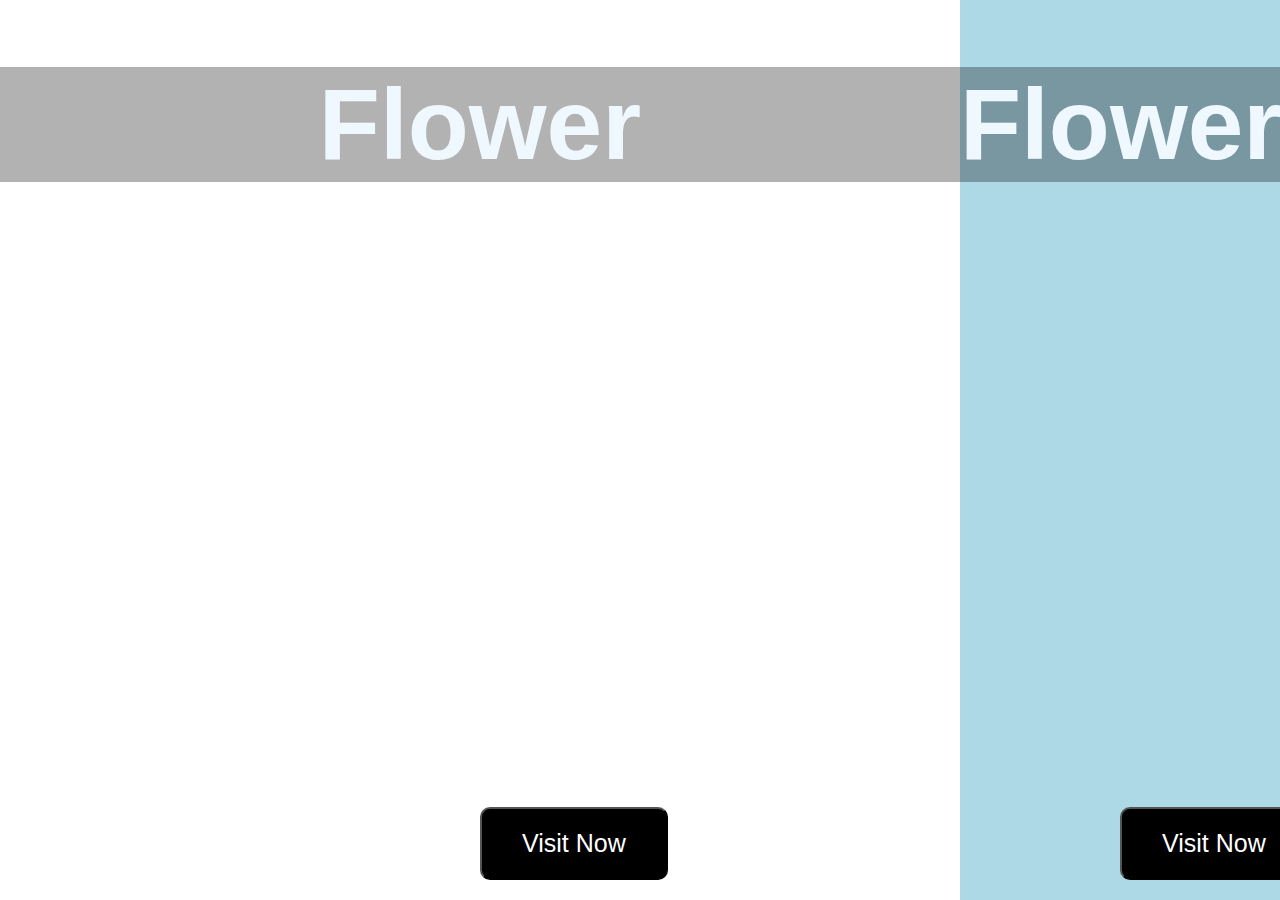
<file: Animated_Hovering_Effect/index.html>
<!DOCTYPE html>
<html lang="en">
  <head>
    <meta charset="UTF-8" />
    <meta name="viewport" content="width=device-width, initial-scale=1.0" />
    <title>Document</title>
    <link rel="stylesheet" href="style.css" />
  </head>
  <body>
    <div class="container">
      <div class="split left">
        <h1>Flower</h1>
        <button class="btn">Visit Now</button>
      </div>

      <div class="split right">
        <h1>Flower</h1>
        <button class="btn">Visit Now</button>
      </div>
    </div>
    <script src="script.js"></script>
  </body>
</html>
</file>
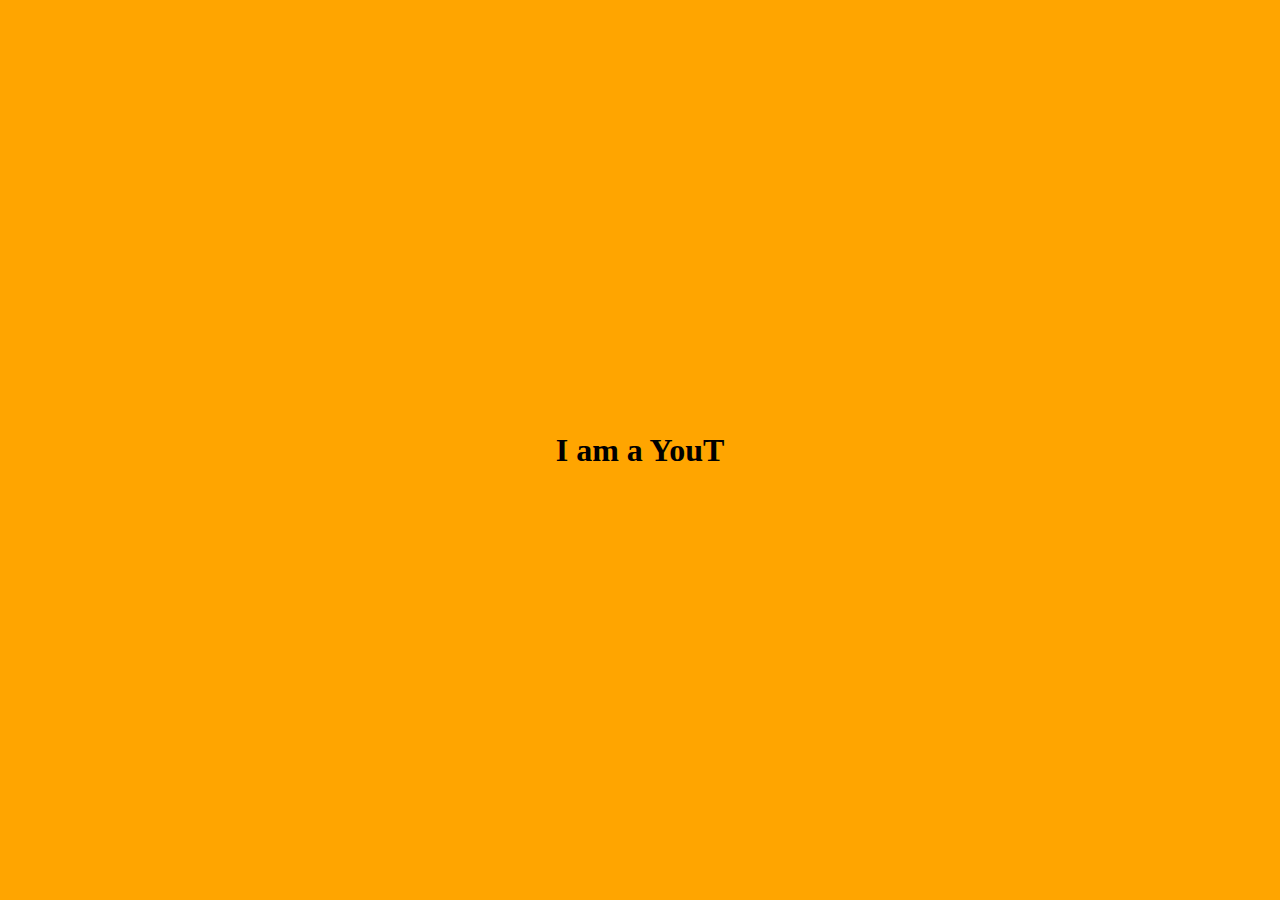
<file: Auto_Text_Typing_Effect/index.html>
<!DOCTYPE html>
<html lang="en">
  <head>
    <meta charset="UTF-8" />
    <meta name="viewport" content="width=device-width, initial-scale=1.0" />
    <title>Document</title>
    <link rel="stylesheet" href="style.css" />
  </head>
  <body>
    <div class="container"></div>
    <script src="script.js"></script>
  </body>
</html>
</file>
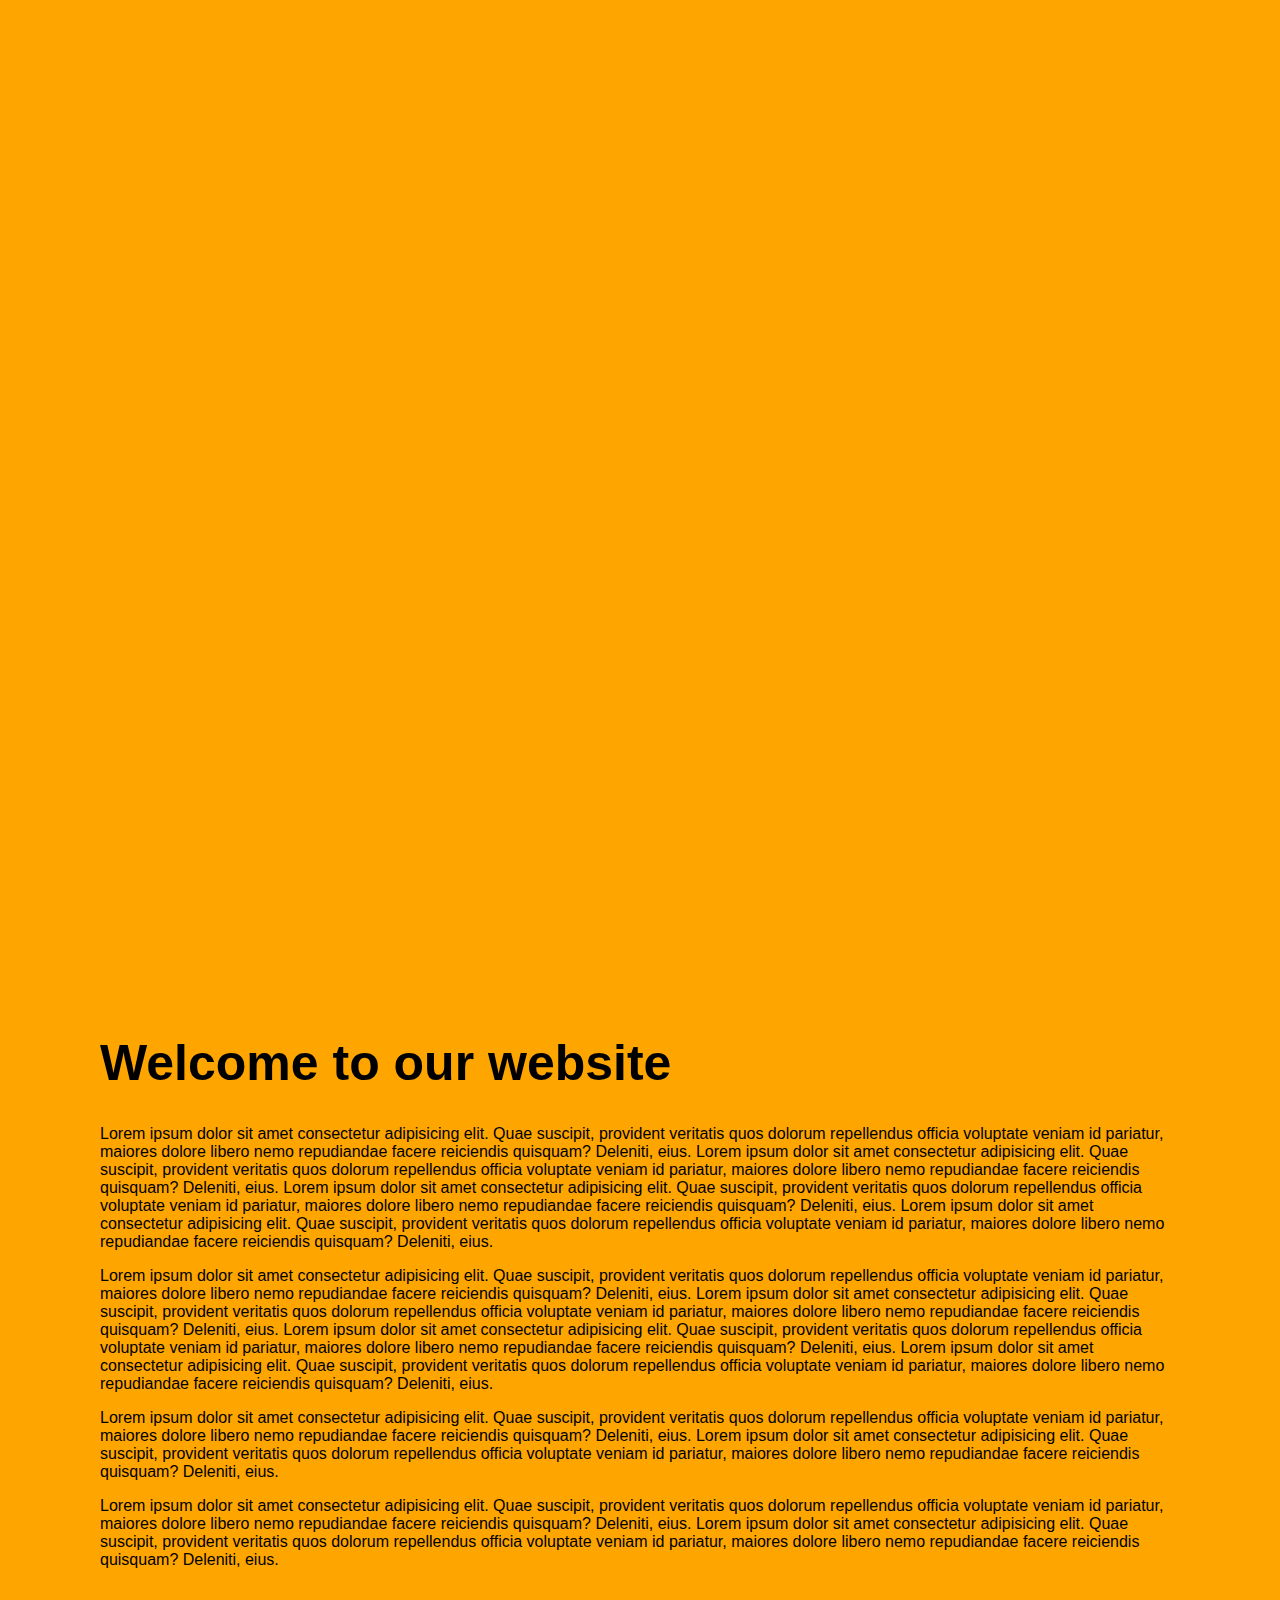
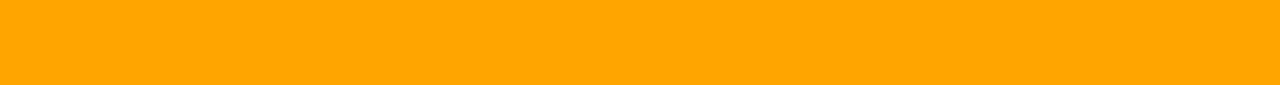
<file: Background_Image_Scroll/index.html>
<!DOCTYPE html>
<html lang="en">
  <head>
    <meta charset="UTF-8" />
    <meta name="viewport" content="width=device-width, initial-scale=1.0" />
    <title>Document</title>
    <link rel="stylesheet" href="style.css" />
  </head>
  <body>
    <div class="bgImage" id="bgImage"></div>
    <div class="container">
      <h1>Welcome to our website</h1>
      <p>
        Lorem ipsum dolor sit amet consectetur adipisicing elit. Quae suscipit,
        provident veritatis quos dolorum repellendus officia voluptate veniam id
        pariatur, maiores dolore libero nemo repudiandae facere reiciendis
        quisquam? Deleniti, eius. Lorem ipsum dolor sit amet consectetur
        adipisicing elit. Quae suscipit, provident veritatis quos dolorum
        repellendus officia voluptate veniam id pariatur, maiores dolore libero
        nemo repudiandae facere reiciendis quisquam? Deleniti, eius. Lorem ipsum
        dolor sit amet consectetur adipisicing elit. Quae suscipit, provident
        veritatis quos dolorum repellendus officia voluptate veniam id pariatur,
        maiores dolore libero nemo repudiandae facere reiciendis quisquam?
        Deleniti, eius. Lorem ipsum dolor sit amet consectetur adipisicing elit.
        Quae suscipit, provident veritatis quos dolorum repellendus officia
        voluptate veniam id pariatur, maiores dolore libero nemo repudiandae
        facere reiciendis quisquam? Deleniti, eius.
      </p>
      <p>
        Lorem ipsum dolor sit amet consectetur adipisicing elit. Quae suscipit,
        provident veritatis quos dolorum repellendus officia voluptate veniam id
        pariatur, maiores dolore libero nemo repudiandae facere reiciendis
        quisquam? Deleniti, eius. Lorem ipsum dolor sit amet consectetur
        adipisicing elit. Quae suscipit, provident veritatis quos dolorum
        repellendus officia voluptate veniam id pariatur, maiores dolore libero
        nemo repudiandae facere reiciendis quisquam? Deleniti, eius. Lorem ipsum
        dolor sit amet consectetur adipisicing elit. Quae suscipit, provident
        veritatis quos dolorum repellendus officia voluptate veniam id pariatur,
        maiores dolore libero nemo repudiandae facere reiciendis quisquam?
        Deleniti, eius. Lorem ipsum dolor sit amet consectetur adipisicing elit.
        Quae suscipit, provident veritatis quos dolorum repellendus officia
        voluptate veniam id pariatur, maiores dolore libero nemo repudiandae
        facere reiciendis quisquam? Deleniti, eius.
      </p>
      <p>
        Lorem ipsum dolor sit amet consectetur adipisicing elit. Quae suscipit,
        provident veritatis quos dolorum repellendus officia voluptate veniam id
        pariatur, maiores dolore libero nemo repudiandae facere reiciendis
        quisquam? Deleniti, eius. Lorem ipsum dolor sit amet consectetur
        adipisicing elit. Quae suscipit, provident veritatis quos dolorum
        repellendus officia voluptate veniam id pariatur, maiores dolore libero
        nemo repudiandae facere reiciendis quisquam? Deleniti, eius.
      </p>
      <p>
        Lorem ipsum dolor sit amet consectetur adipisicing elit. Quae suscipit,
        provident veritatis quos dolorum repellendus officia voluptate veniam id
        pariatur, maiores dolore libero nemo repudiandae facere reiciendis
        quisquam? Deleniti, eius. Lorem ipsum dolor sit amet consectetur
        adipisicing elit. Quae suscipit, provident veritatis quos dolorum
        repellendus officia voluptate veniam id pariatur, maiores dolore libero
        nemo repudiandae facere reiciendis quisquam? Deleniti, eius.
      </p>
    </div>
    <script src="script.js"></script>
  </body>
</html>
</file>
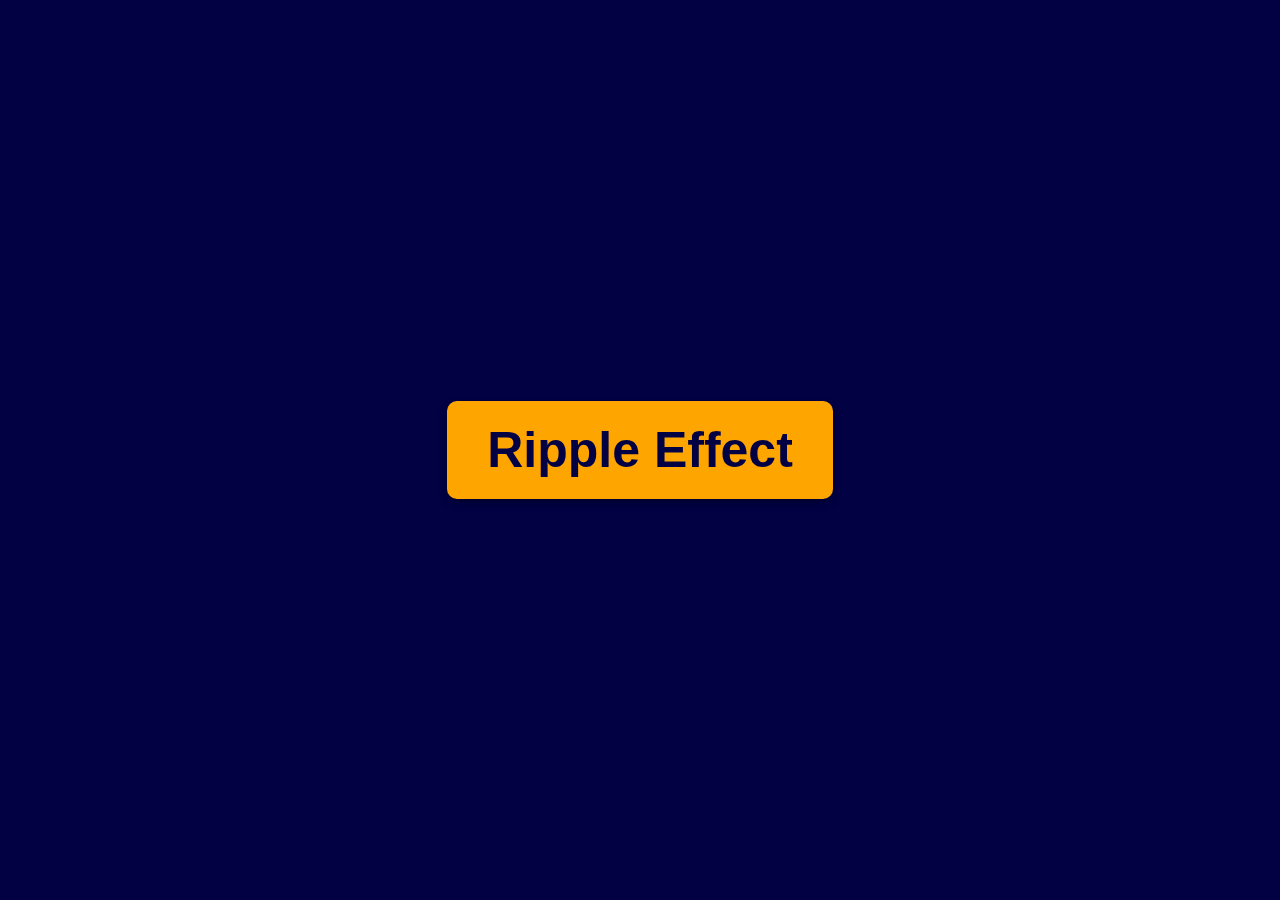
<file: Button_Ripple_Effect/index.html>
<!DOCTYPE html>
<html lang="en">
  <head>
    <meta charset="UTF-8" />
    <meta name="viewport" content="width=device-width, initial-scale=1.0" />
    <title>Document</title>
    <link rel="stylesheet" href="style.css" />
  </head>
  <body>
    <a href="#" class="btn"><span>Ripple Effect</span></a>
    <script src="script.js"></script>
  </body>
</html>
</file>
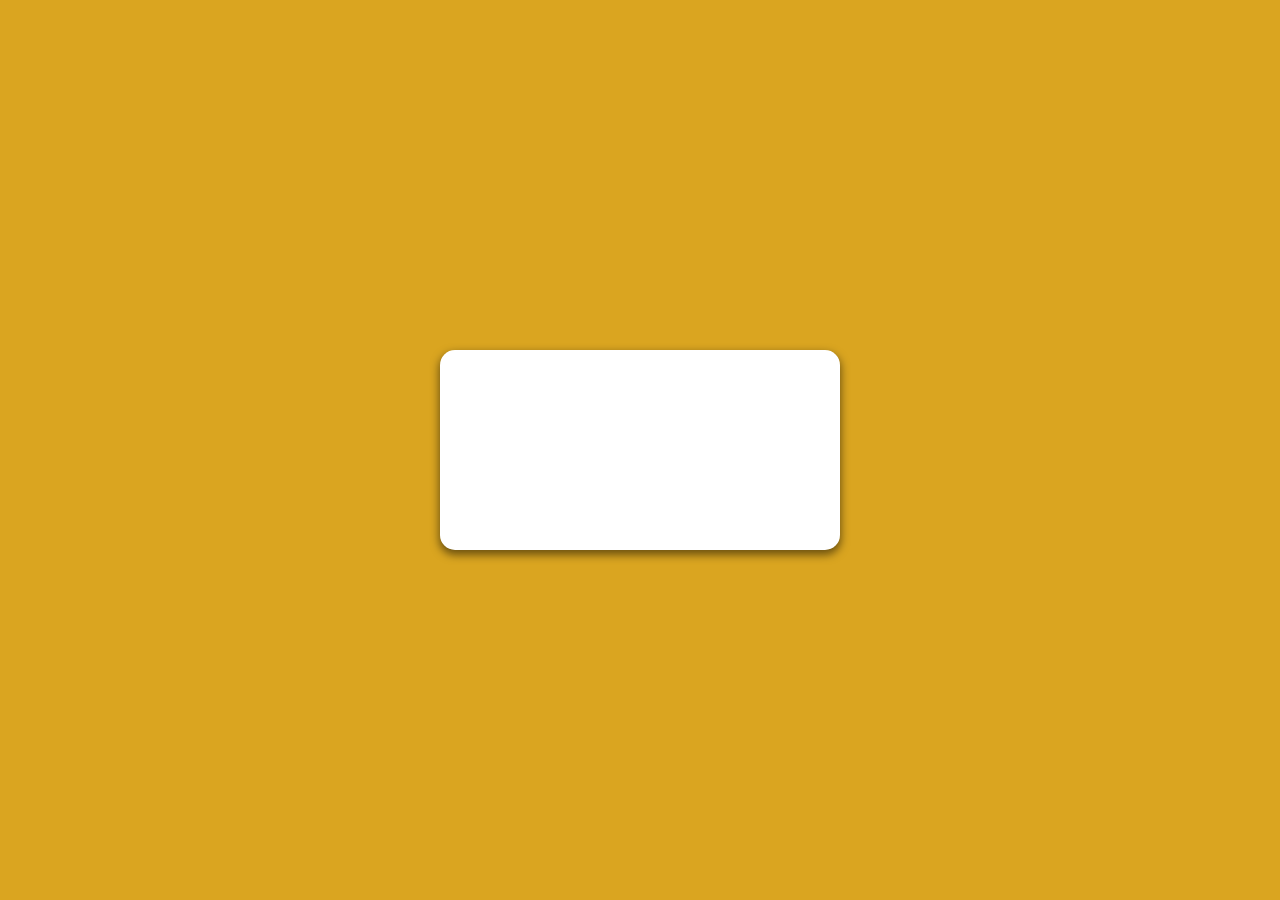
<file: Feedback_Rating/index.html>
<!DOCTYPE html>
<html lang="en">
  <head>
    <meta charset="UTF-8" />
    <meta name="viewport" content="width=device-width, initial-scale=1.0" />
    <title>Document</title>
    <link
      rel="stylesheet"
      href="https://cdnjs.cloudflare.com/ajax/libs/font-awesome/6.5.1/css/all.min.css"
      integrity="sha512-DTOQO9RWCH3ppGqcWaEA1BIZOC6xxalwEsw9c2QQeAIftl+Vegovlnee1c9QX4TctnWMn13TZye+giMm8e2LwA=="
      crossorigin="anonymous"
      referrerpolicy="no-referrer"
    />
    <link rel="stylesheet" href="style.css" />
  </head>
  <body>
    <div class="feedbackContainer">
      <div class="show"></div>
      <div class="emojiContainer">
        <i class="fa-regular fa-face-angry fa-3x"></i>
        <i class="fa-regular fa-face-frown fa-3x"></i>
        <i class="fa-regular fa-face-meh fa-3x"></i>
        <i class="fa-regular fa-face-smile fa-3x"></i>
        <i class="fa-regular fa-face-laugh fa-3x"></i>
      </div>
      <div class="ratingContainer">
        <i class="fa-solid fa-star fa-2x active"></i>
        <i class="fa-solid fa-star fa-2x"></i>
        <i class="fa-solid fa-star fa-2x"></i>
        <i class="fa-solid fa-star fa-2x"></i>
        <i class="fa-solid fa-star fa-2x"></i>
      </div>
    </div>
    <script src="script.js"></script>
  </body>
</html>
</file>
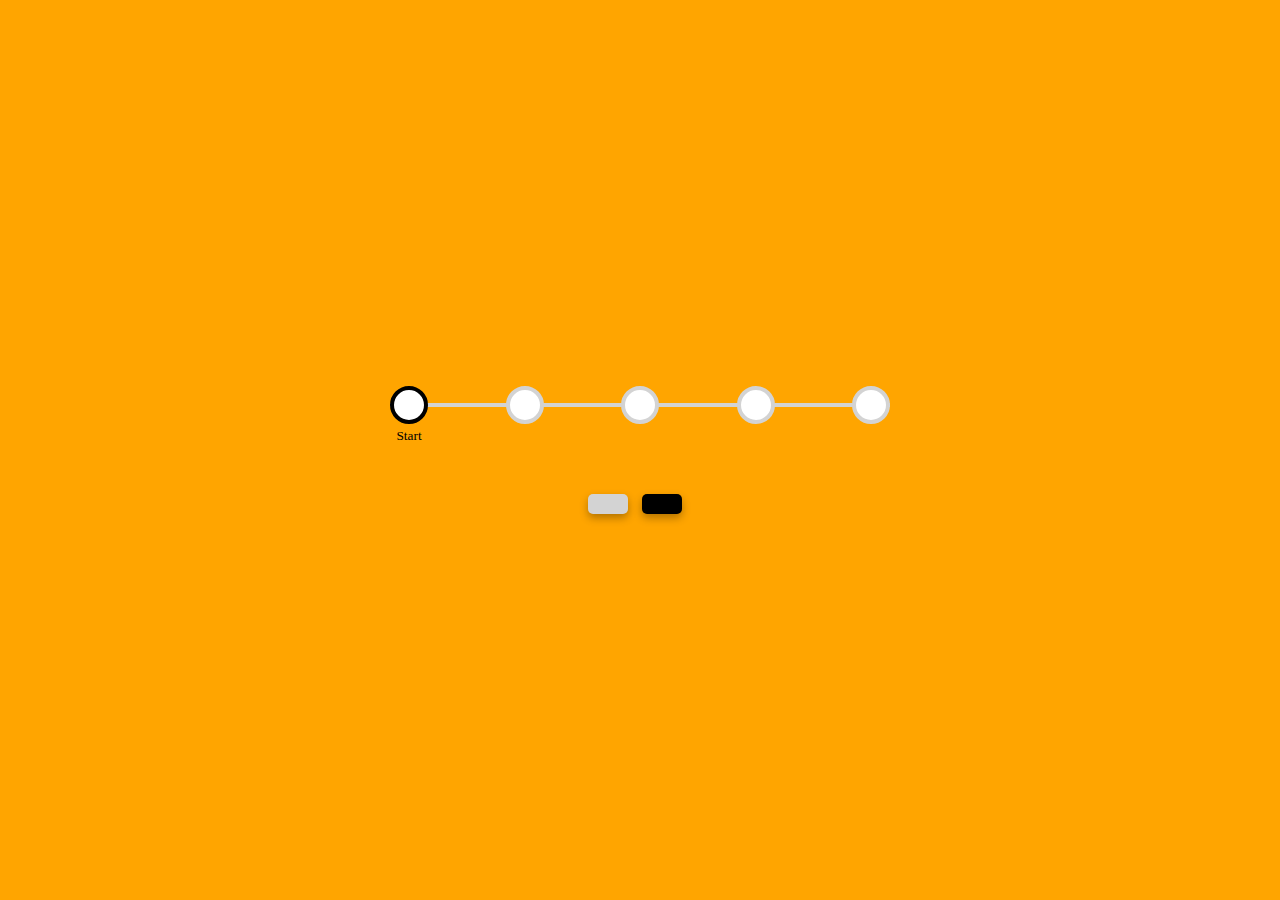
<file: Pogress_Bar/index.html>
<!DOCTYPE html>
<html lang="en">
  <head>
    <meta charset="UTF-8" />
    <meta name="viewport" content="width=device-width, initial-scale=1.0" />
    <title>Stylish Progress Bar</title>
    <link
      rel="stylesheet"
      href="https://cdnjs.cloudflare.com/ajax/libs/font-awesome/6.5.1/css/all.min.css"
      integrity="sha512-DTOQO9RWCH3ppGqcWaEA1BIZOC6xxalwEsw9c2QQeAIftl+Vegovlnee1c9QX4TctnWMn13TZye+giMm8e2LwA=="
      crossorigin="anonymous"
      referrerpolicy="no-referrer"
    />
    <link rel="stylesheet" href="style.css" />
  </head>
  <body>
    <div class="container">
      <div class="progressContainer">
        <hr class="progressBarBack" />
        <hr class="progressBarFront" />

        <div class="step checked">
          <i class="fa-solid fa-check"></i>
          <small>Start</small>
        </div>

        <div class="step">
          <i class="fa-solid fa-xmark"></i>
        </div>

        <div class="step">
          <i class="fa-solid fa-xmark"></i>
        </div>

        <div class="step">
          <i class="fa-solid fa-xmark"></i>
        </div>

        <div class="step">
          <i class="fa-solid fa-xmark"></i>
        </div>
      </div>

      <button class="btn" id="prev" disabled>
        <i class="fa-solid fa-arrow-left"></i>
      </button>
      <button class="btn" id="next">
        <i class="fa-solid fa-arrow-right"></i>
      </button>
    </div>
    <script src="script.js"></script>
  </body>
</html>
</file>
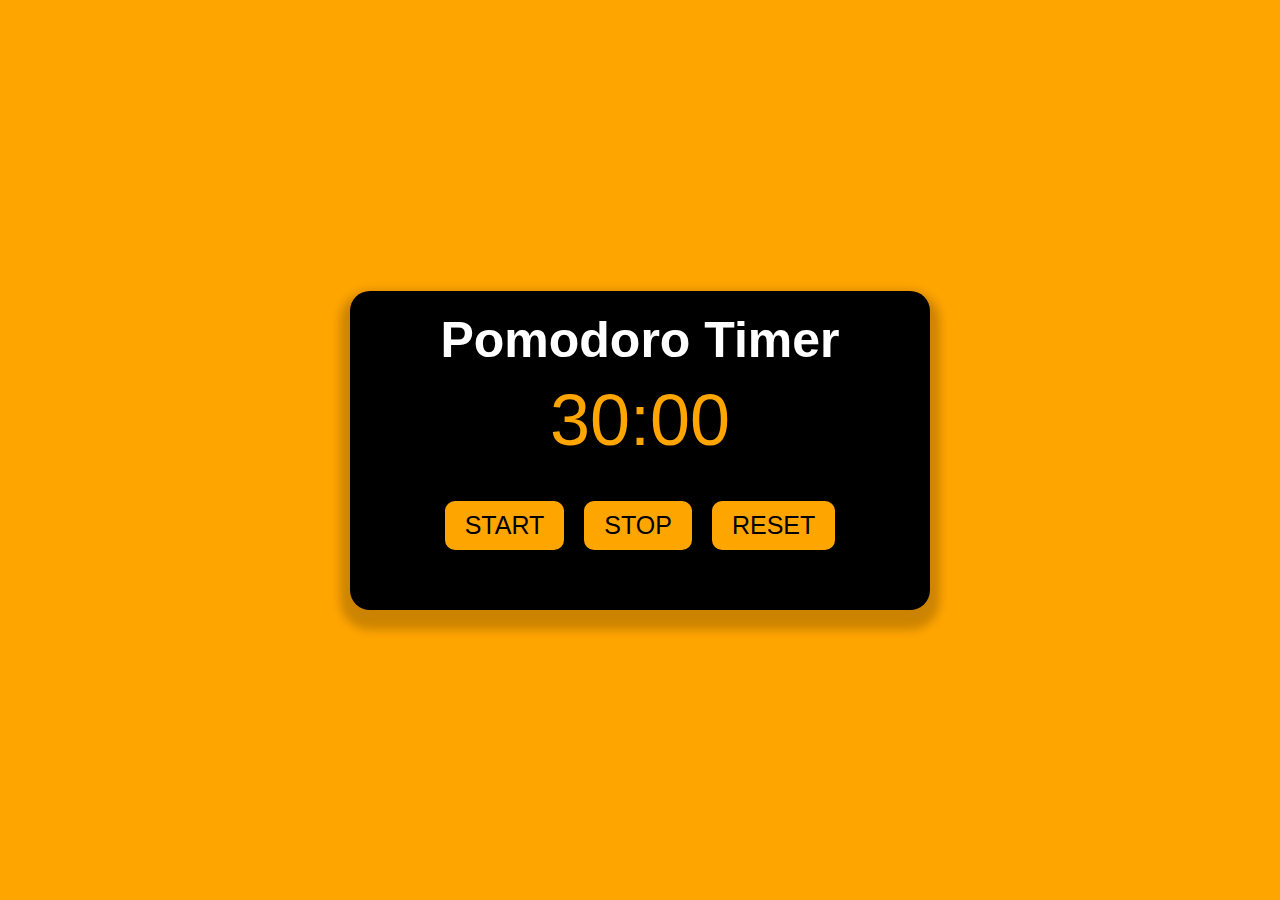
<file: Pomodor_Timer/index.html>
<!DOCTYPE html>
<html lang="en">
  <head>
    <meta charset="UTF-8" />
    <meta name="viewport" content="width=device-width, initial-scale=1.0" />
    <title>Pomodoro Timer</title>
    <link rel="stylesheet" href="style.css" />
  </head>
  <body>
    <div class="container">
      <h1 class="title">Pomodoro Timer</h1>
      <p class="timer" id="timer">30:00</p>
      <div class="buttonWrapper">
        <button id="start">Start</button>
        <button id="stop">Stop</button>
        <button id="reset">Reset</button>
      </div>
    </div>
    <script src="script.js"></script>
  </body>
</html>
</file>
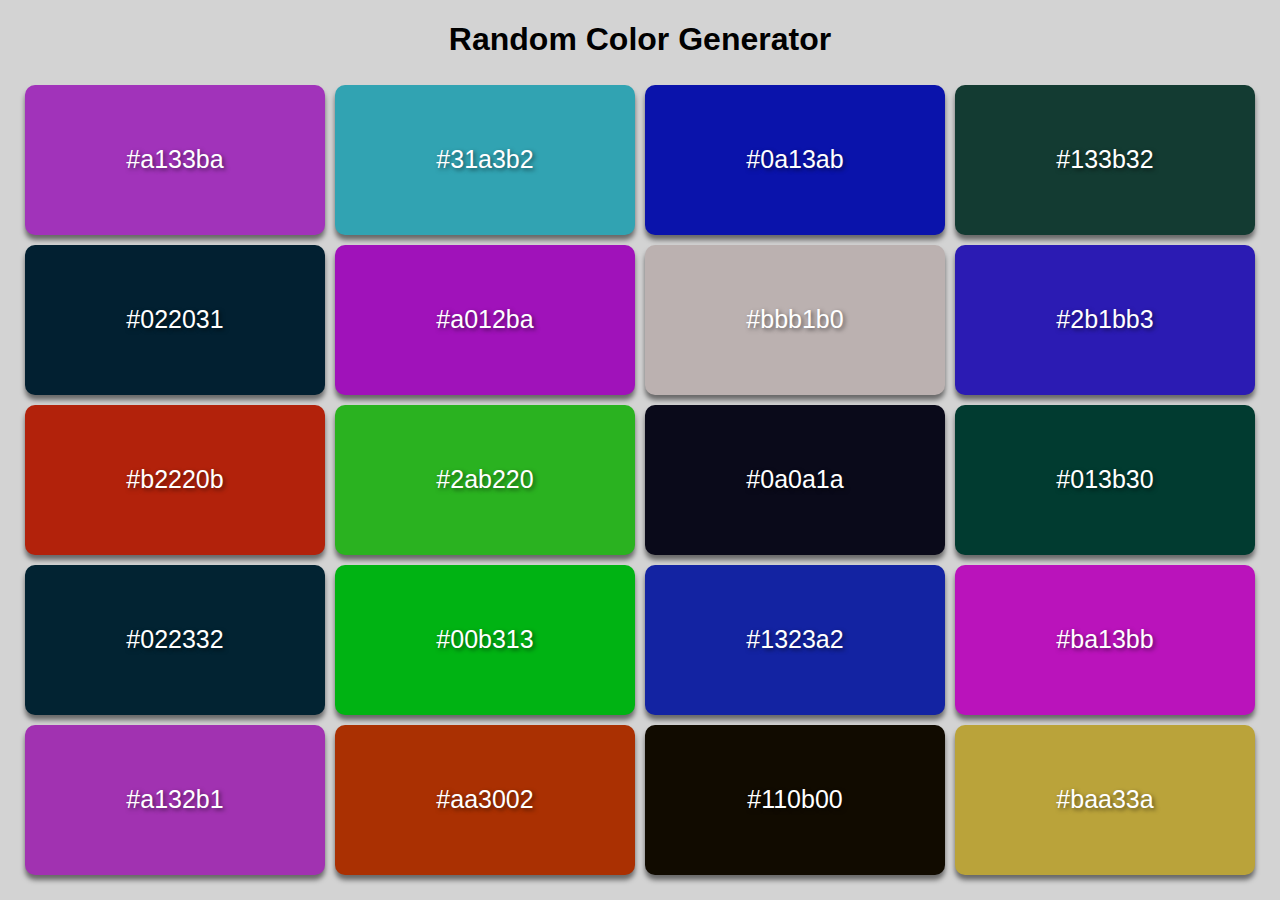
<file: Random_Color_Generator/index.html>
<!DOCTYPE html>
<html lang="en">
  <head>
    <meta charset="UTF-8" />
    <meta name="viewport" content="width=device-width, initial-scale=1.0" />
    <title>Document</title>
    <link rel="stylesheet" href="style.css" />
  </head>
  <body>
    <h1>Random Color Generator</h1>
    <div class="container"></div>
    <script src="script.js"></script>
  </body>
</html>
</file>
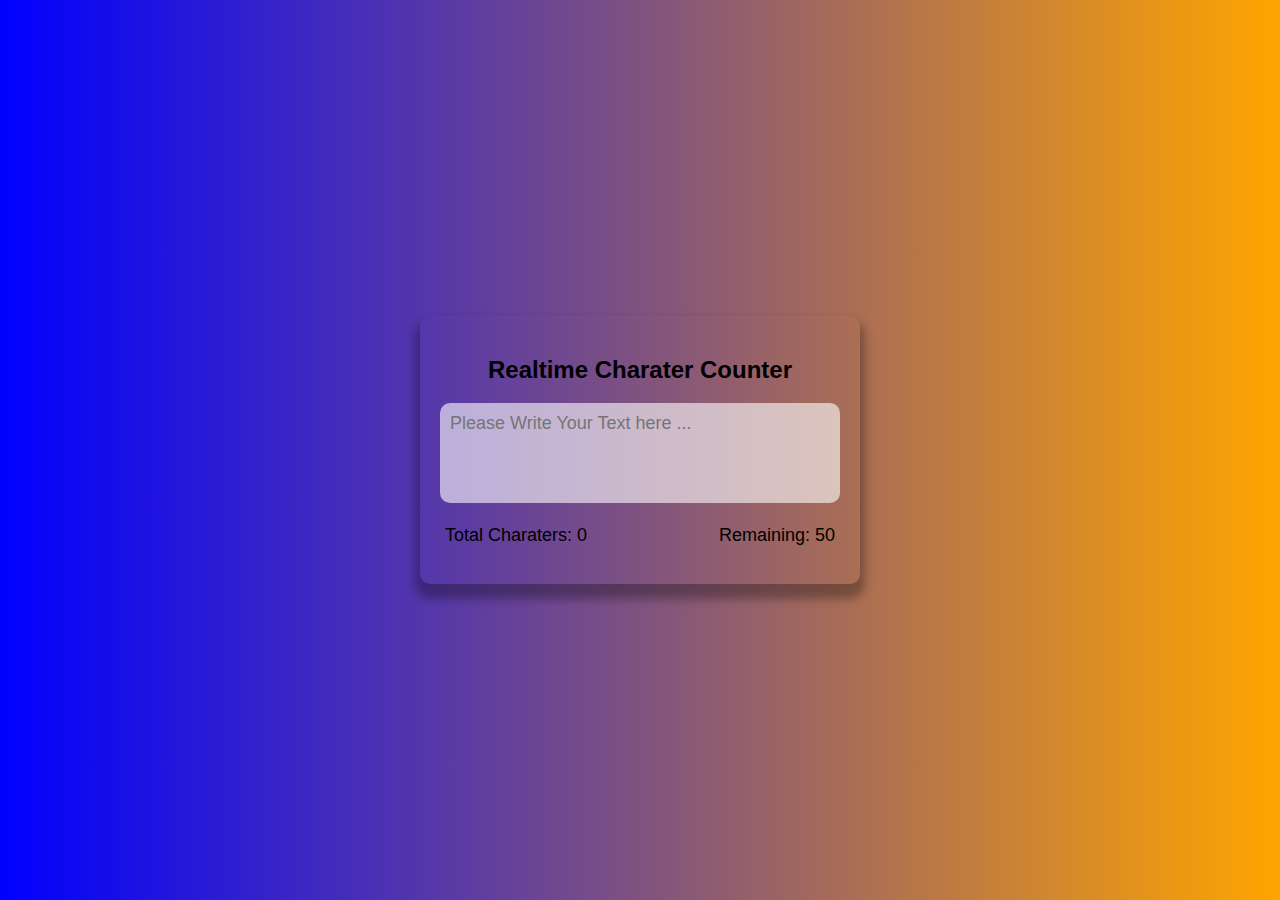
<file: Realtime_Character_Counter/index.html>
<!DOCTYPE html>
<html lang="en">
  <head>
    <meta charset="UTF-8" />
    <meta name="viewport" content="width=device-width, initial-scale=1.0" />
    <title>Document</title>
    <link rel="stylesheet" href="style.css" />
  </head>
  <body>
    <div class="container">
      <h2>Realtime Charater Counter</h2>
      <textarea
        id="textarea"
        class="textarea"
        placeholder="Please Write Your Text here ..."
        maxlength="50"
      ></textarea>
      <div class="counterContainer">
        <p>
          Total Charaters:
          <span class="totalCounter" id="totalCounter"></span>
        </p>
        <p>
          Remaining:
          <span class="remainingCounter" id="remainingCounter"></span>
        </p>
      </div>
    </div>
    <script src="script.js"></script>
  </body>
</html>
</file>
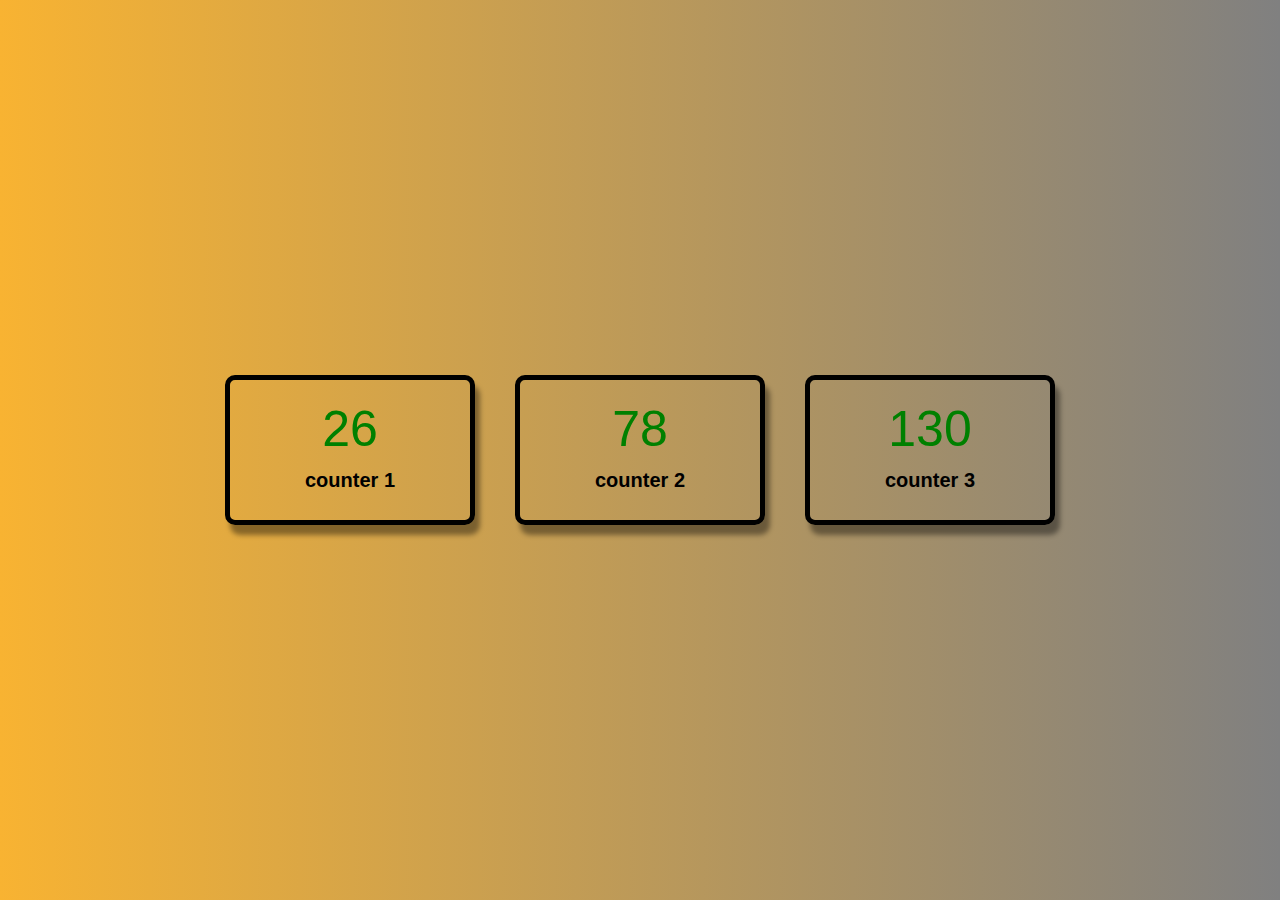
<file: Synchronous_Couting/index.html>
<!DOCTYPE html>
<html lang="en">
  <head>
    <meta charset="UTF-8" />
    <meta name="viewport" content="width=device-width, initial-scale=1.0" />
    <title>Document</title>
    <link rel="stylesheet" href="style.css" />
  </head>
  <body>
    <div class="statsContainer">
      <i class="fa-solid fa-briefcase fa-3x icon"></i>
      <div class="counter" data-ceil="100">100</div>
      <h4>counter 1</h4>
    </div>

    <div class="statsContainer">
      <i class="fa-solid fa-cloud fa-3x icon"></i>
      <div class="counter" data-ceil="300">300</div>
      <h4>counter 2</h4>
    </div>

    <div class="statsContainer">
      <i class="fa-brands fa-apple fa-3x icon"></i>
      <div class="counter" data-ceil="500">500</div>
      <h4>counter 3</h4>
    </div>
    <script src="script.js"></script>
  </body>
</html>
</file>
<file: Animated_Hovering_Effect/style.css>
body {
  margin: 0px;
  display: flex;
  height: 100vh;
  justify-content: center;
  align-items: center;
  text-align: center;
  font-family: "Arial Narrow Bold", sans-serif;
}
.split {
  width: 50%;
  height: 100%;
  top: 0px;
  overflow: hidden;
}
h1 {
  font-size: 100px;
  color: aliceblue;
  backdrop-filter: brightness(0.7);
}
.btn {
  background-color: black;
  color: white;
  padding: 20px 40px;
  font-size: 25px;
  cursor: pointer;
  border-radius: 10px;
  transition: 1s background-Color;
  white-space: nowrap;
  outline: none;
  position: absolute;
  bottom: 20px;
}
.btn:hover {
  background-color: white;
  color: black;
}
.split.left {
  position: absolute;
  left: 0px;
  background-image: url(https://images.unsplash.com/photo-1627829111744-51cd3e4a1081?q=80&w=1374&auto=format&fit=crop&ixlib=rb-4.0.3&ixid=M3wxMjA3fDB8MHxwaG90by1wYWdlfHx8fGVufDB8fHx8fA%3D%3D);
  background-size: cover;
}
.split.right {
  position: absolute;
  right: 0px;
  background-color: lightblue;
  background-image: url(https://images.unsplash.com/photo-1595278255669-a875c1a75956?q=80&w=1374&auto=format&fit=crop&ixlib=rb-4.0.3&ixid=M3wxMjA3fDB8MHxwaG90by1wYWdlfHx8fGVufDB8fHx8fA%3D%3D);
  background-size: cover;
}
.activeLeft .left {
  width: 75%;
  /* transition: width 1.5s linear; */
}
.activeLeft .right {
  width: 25%;
  /* transition: width 1.5s linear; */
}
.activeRight .right {
  width: 75%;
  /* transition: width 1.5s linear; */
}
.activeRight .left {
  width: 25%;
  /* transition: width 1.5s linear; */
}
.right,
.left {
  transition: width 1.5s ease-in-out;
}
</file>
<file: Auto_Text_Typing_Effect/style.css>
body {
  margin: 0;
  display: flex;
  justify-content: center;
  height: 100vh;
  align-items: center;
  background-color: orange;
  font-family: cursive;
}
</file>
<file: Background_Image_Scroll/style.css>
body {
  margin: 0;
  font-family: sans-serif;
  background-color: orange;
}
.bgImage {
  width: 100%;
  height: 100vh;
  background: url("https://images.unsplash.com/photo-1707343844152-6d33a0bb32c3?q=80&w=1470&auto=format&fit=crop&ixlib=rb-4.0.3&ixid=M3wxMjA3fDF8MHxwaG90by1wYWdlfHx8fGVufDB8fHx8fA%3D%3D");
  background-position: center;
  background-attachment: fixed;
  background-size: 160%;
}
.container {
  padding: 100px;
  background-color: orange;
}
h1 {
  font-size: 50px;
}
p {
  color: black;
}
@media (max-width: 600px) {
  .container {
    padding: 10px;
  }
}
</file>
<file: Button_Ripple_Effect/style.css>
body {
  margin: 0px;
  height: 100vh;
  display: flex;
  align-items: center;
  justify-content: center;
  font-family: sans-serif;
  background-color: rgb(1, 1, 68);
}
.btn {
  background-color: orange;
  padding: 20px 40px;
  border-radius: 10px;
  box-shadow: 0px 4px 8px rgba(0, 0, 0, 0.3);
  text-decoration: none;
  color: black;
  position: relative;
  overflow: hidden;
}
.btn span {
  position: relative;
  z-index: 1;
  color: rgb(1, 1, 68);
  font-size: 50px;
  font-weight: bold;
}
.btn::before {
  content: "";
  position: absolute;
  background-color: orangered;
  height: 0px;
  width: 0px;
  left: var(--xPos);
  top: var(--yPos);
  transform: translate(-50%, -50%);
  border-radius: 50%;
  transition: width 0.5s, height 0.5s;
}
.btn:hover::before {
  width: 300px;
  height: 300px;
}
</file>
<file: Feedback_Rating/style.css>
/* 
        One way to remove initial window screen css
        *{
            margin: 0px;
            padding: 0px;
            box-sizing: border-box;
        } */

/* 
        One Way to vertically centralize
        html{
            height: 100%;
        }
        body{
            height: 100%;
            display: flex;
            justify-content: center;
            align-items: center;
        } */

/* 2nd way to vertically centralize*/
body {
  margin: 0px;
  height: 100vh;
  display: flex;
  justify-content: center;
  align-items: center;
  background-color: goldenrod;
}
.feedbackContainer {
  background-color: white;
  width: 400px;
  height: 200px;
  box-shadow: 0px 4px 8px 1px rgba(0, 0, 0, 0.5);
  border-radius: 15px;
  position: relative;
}
.emojiContainer {
  position: absolute;
  top: 20%;
  left: 50%;
  transform: translate(-50%);
  width: 50px;
  height: 50px;
  border-radius: 50%;
  display: flex;
  overflow: hidden;
}
.fa-regular {
  margin: 1px;
  transform: translate(0);
  transition: 0.2s;
}
.ratingContainer {
  position: absolute;
  top: 60%;
  left: 50%;
  transform: translate(-50%);
}
.fa-solid {
  color: lightgray;
  cursor: pointer;
}
.fa-star.active {
  color: gold;
}
</file>
<file: Pogress_Bar/style.css>
body {
  margin: 0px;
  height: 100vh;
  display: flex;
  align-items: center;
  justify-content: center;
  background-color: orange;
}
.container {
  text-align: center;
}
.progressContainer {
  width: 500px;
  display: flex;
  position: relative;
  justify-content: space-between;
}
.progressBarBack {
  position: absolute;
  height: 4px;
  width: 100%;
  background-color: lightgray;
  border: none;
  z-index: -1;
  margin: 0px;
  top: 50%;
  transform: translateY(-50%);
}
.progressBarFront {
  position: absolute;
  height: 4px;
  width: 0%;
  background-color: red;
  border: none;
  z-index: -1;
  margin: 0px;
  top: 50%;
  transform: translateY(-50%);
  transition: all 0.5s linear;
}
.step {
  width: 30px;
  height: 30px;
  background-color: white;
  border-radius: 50%;
  display: flex;
  justify-content: center;
  align-items: center;
  border: 4px solid lightgray;
  color: lightgray;
}
.step.checked {
  color: black;
  border-color: black;
  transition: all 0.5s linear;
  transition-delay: 0.5s;
}
.step small {
  position: absolute;
  bottom: -20px;
  font-family: cursive;
}
.btn {
  background-color: black;
  border: none;
  color: white;
  padding: 10px 20px;
  margin: 70px 10px 0px 0px;
  border-radius: 5px;
  cursor: pointer;
  box-shadow: 0px 4px 8px rgba(0, 0, 0, 0.3);
}
.btn:hover {
  opacity: 0.7;
}
.btn:active {
  transform: scale(0.9);
}
.btn:disabled {
  background-color: lightgray;
  color: black;
}
@media (max-width: 500px) {
  .progressContainer {
    width: 90vw;
  }
}
</file>
<file: Pomodor_Timer/style.css>
* {
  margin: 0;
  padding: 0;
}
body {
  margin: 0;
  box-sizing: border-box;
  height: 100vh;
  display: flex;
  justify-content: center;
  align-items: center;
  background-color: orange;
}
.container {
  background-color: black;
  margin: 0 auto;
  width: 500px;
  text-align: center;
  padding: 20px 40px;
  font-family: sans-serif;
  border-radius: 20px;
  box-shadow: 0px 10px 10px 10px rgba(0, 0, 0, 0.2);
}
.title {
  font-size: 50px;
  margin-bottom: 10px;
  color: white;
}
.timer {
  font-size: 72px;
  color: orange;
}
.buttonWrapper {
  margin: 30px 0px;
  display: flex;
  justify-content: center;
}
button {
  font-size: 25px;
  padding: 10px 20px;
  margin: 10px;
  color: black;
  background-color: orange;
  border: none;
  border-radius: 10px;
  cursor: pointer;
  text-transform: uppercase;
  transition: background-color 0.3s ease-in-out;
}
button:hover {
  background-color: aliceblue;
}
</file>
<file: Random_Color_Generator/style.css>
body {
  margin: 0;
  font-family: Arial, Helvetica, sans-serif;
  background-color: lightgray;
}
h1 {
  text-align: center;
}
.container {
  display: flex;
  flex-wrap: wrap;
  justify-content: center;
}
.colorContainer {
  background-color: orange;
  width: 300px;
  height: 150px;
  color: white;
  margin: 5px;
  display: flex;
  justify-content: center;
  align-items: center;
  font-size: 25px;
  text-shadow: 2px 2px 4px rgba(0, 0, 0, 0.5);
  border-radius: 10px;
  outline: none;
  box-shadow: 0px 5px 5px rgba(0, 0, 0, 0.5);
}
</file>
<file: Realtime_Character_Counter/style.css>
body {
  margin: 0px;
  display: flex;
  height: 100vh;
  justify-content: center;
  align-items: center;
  background: linear-gradient(to left, orange, blue);
  font-family: Arial, Helvetica, sans-serif;
}
.container {
  background-color: transparent;
  width: 400px;
  padding: 20px;
  margin: 5px;
  border-radius: 10px;
  box-shadow: 0px 10px 10px 5px rgba(0, 0, 0, 0.3);
}
h2 {
  text-align: center;
}
.textarea {
  background-color: rgba(255, 255, 255, 0.6);
  resize: none;
  width: 100%;
  height: 100px;
  font-size: 18px;
  color: black;
  font-family: sans-serif;
  padding: 10px;
  box-sizing: border-box;
  border: solid 2px darkgray;
  outline: none;
  border: none;
  border-radius: 10px;
}
.counterContainer {
  display: flex;
  justify-content: space-between;
  padding: 0px 5px;
}
.counterContainer p {
  font-size: 18px;
  color: black;
}

.totalCounter {
  color: black;
}

.remainingCounter {
  color: black;
}
</file>
<file: Synchronous_Couting/style.css>
body {
  margin: 0px;
  height: 100vh;
  display: flex;
  justify-content: center;
  align-items: center;
  text-align: center;
  background: linear-gradient(to left, gray, rgb(248, 179, 50));
  font-family: Arial, Helvetica, sans-serif;
}
.statsContainer {
  margin: 20px;
  border: 5px solid black;
  border-radius: 10px;
  box-shadow: 5px 10px 5px rgb(0, 0, 0, 0.4);
  min-width: 200px;
  height: 100px;
  position: relative;
  padding: 20px;
}
.icon {
  position: absolute;
  top: -30px;
  left: 50%;
  transform: translateX(-50%);
}
.counter {
  font-size: 50px;
  position: absolute;
  left: 50%;
  transform: translateX(-50%);
  color: green;
}
.statsContainer h4 {
  position: absolute;
  bottom: 1%;
  left: 50%;
  transform: translateX(-50%);
  white-space: nowrap;
  font-size: 20px;
}
@media (max-width: 600px) {
  body {
    flex-direction: column;
  }
}
</file>
